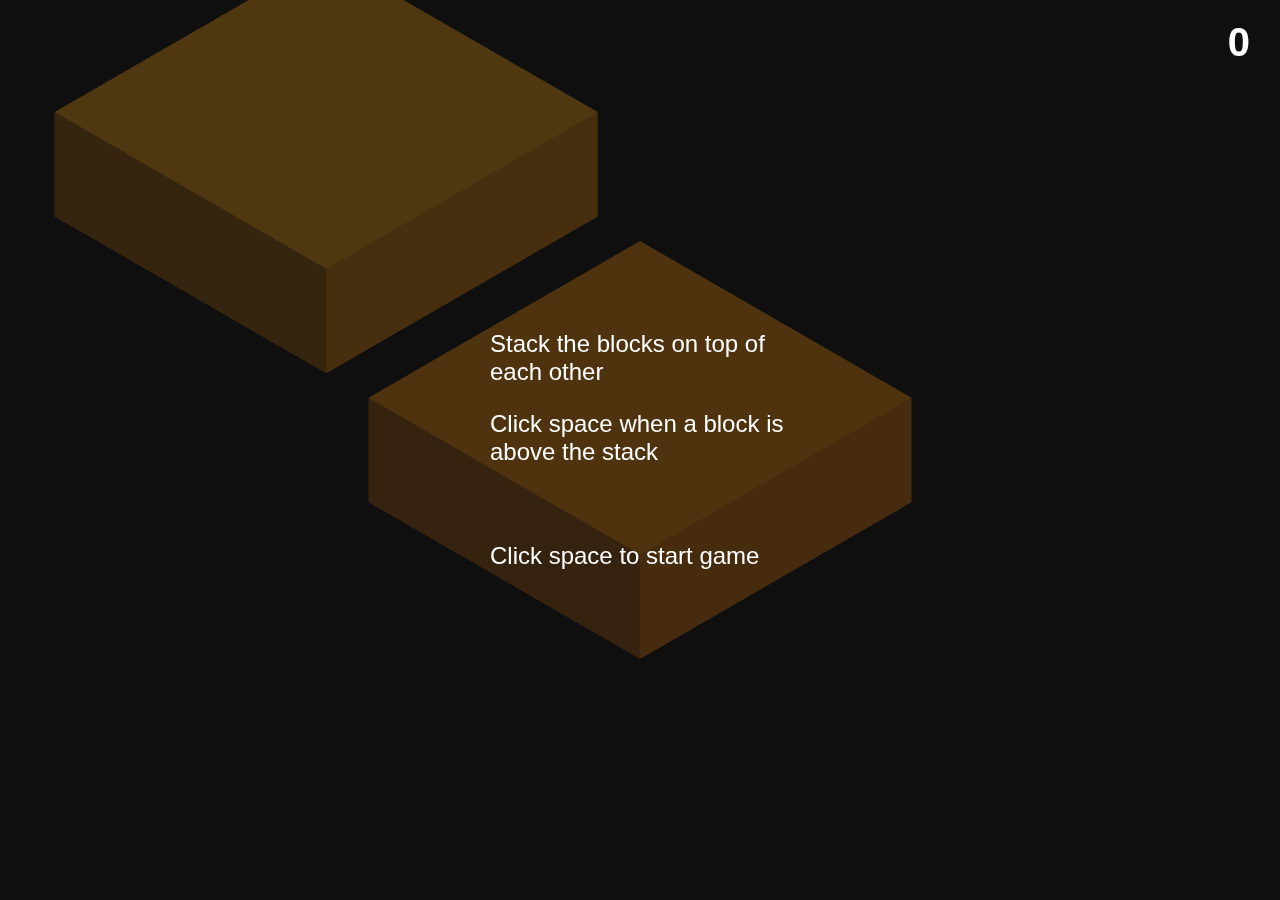
<file: Stack Game/index.html>
<!DOCTYPE html>
<html lang="en">
<head>
  <meta charset="UTF-8">
  <title>Stack game</title>
  <link rel="stylesheet" href="./style.css">
</head>
<body>
  <div id="instructions">
    <div class="content">
      <p>Stack the blocks on top of each other</p>
      <p>Click space when a block is above the stack</p><br>
      <p>Click space to start game</p>
    </div>
  </div>
  <div id="results">
    <div class="content">
      <p>You missed the block</p>
      <p>Press R to reset the game</p>
    </div>
  </div>
  <div id="score">0</div>
  <script src='./js/three.min.js'></script>
  <script src='./js/cannon.min.js'></script>
  <script src="./js/script.js"></script>
</body>
</html>
</file>
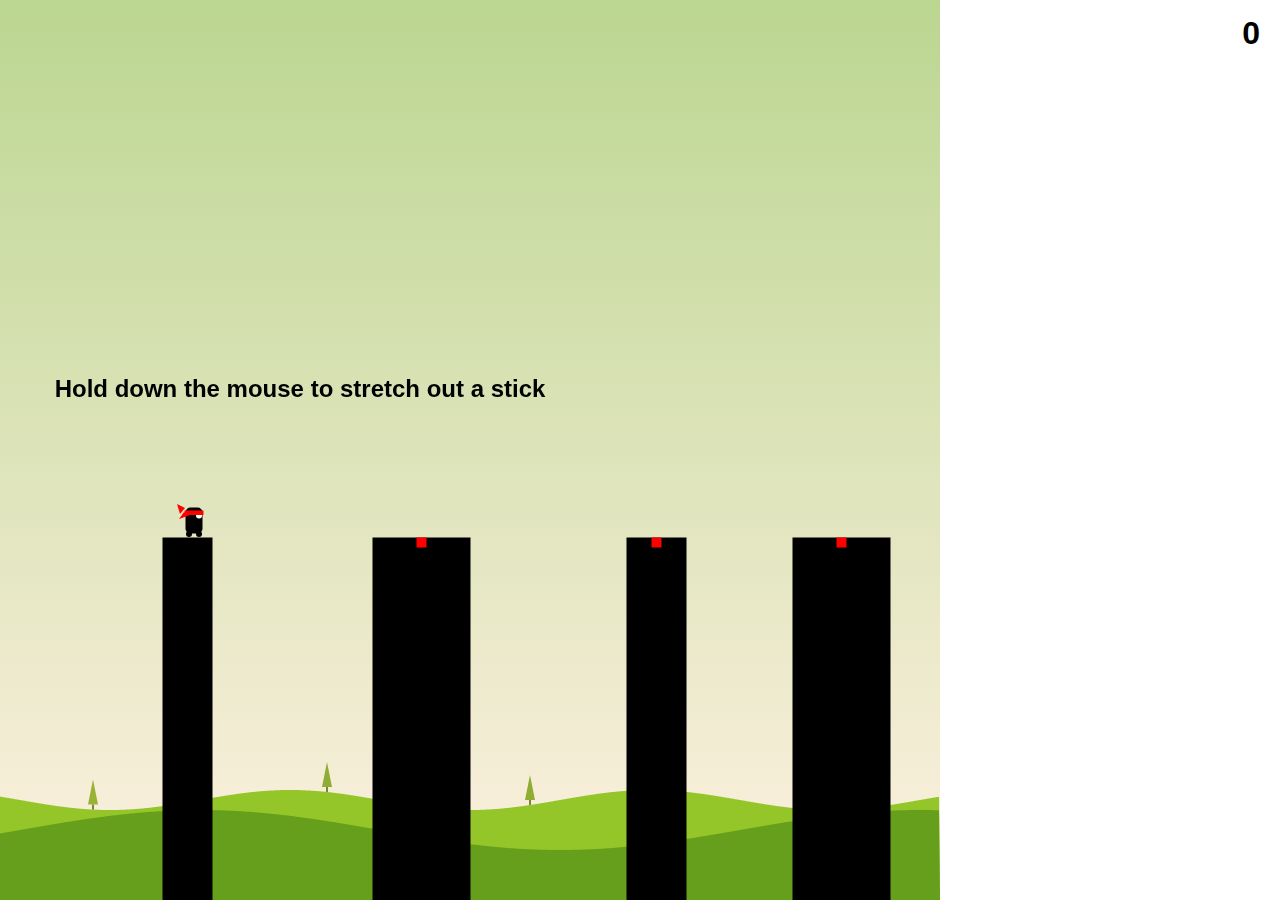
<file: Stick Ninja/index.html>
<!DOCTYPE html>
<html lang="en" >
<head>
  <meta charset="UTF-8">
  <title>Stick Hero</title>
  <link rel="stylesheet" href="./style.css">
</head>
<body>
<div class="container">
  <div id="score"></div>
  <canvas id="game" width="375" height="375"></canvas>
  <div id="introduction">Hold down the mouse to stretch out a stick</div>
  <div id="perfect">Double Score</div>
  <button id="restart">Restart</button>
</div>
<script  src="./script.js"></script>
</body>
</html>
</file>
<file: Stack Game/style.css>
html {
  width: 400px;
  height: 500px;
}

body {
  margin: 0;
  color: white;
  font-family: Roboto, sans-serif;
  font-size: 1.5rem;
  cursor: pointer;
}

#instructions {
  display: none;
}

#results,
#instructions {
  position: absolute;
  display: flex;
  align-items: center;
  justify-content: center;
  height: 100%;
  width: 100%;
  background-color: rgba(20, 20, 20, 0.75);
}

#results {
  display: none;
  cursor: default;
}

#results .content,
#instructions .content {
  max-width: 300px;
  padding: 50px;
  border-radius: 20px;
}

#score {
  position: absolute;
  font-weight: bold;
  font-size: 2.5rem;
  top: 20px;
  right: 30px;
}
</file>
<file: Stick Ninja/style.css>
html {
  width: 600px;
  height: 300px;
}

body {
  margin: 0;
  font-family: Roboto, sans-serif;
  cursor: pointer;
}

.container {
  display: flex;
  justify-content: center;
  align-items: center;
  height: 100%;
}

#score {
  position: absolute;
  font-weight: bold;
  font-size: 2rem;
  top: 15px;
  right: 20px;
}

#introduction {
  width: 500px;
  height: 150px;
  position: absolute;
  font-weight: 600;
  font-size: 1.5rem;
  font-family: Roboto, sans-serif;
  text-align: center;
  transition: opacity 2s;
}

#restart {
  width: 130px;
  height: 130px;
  position: absolute;
  border-radius: 50%;
  color: white;
  background-color: red;
  border: 5px solid white;
  font-weight: 700;
  font-size: 1.5rem;
  font-family: Roboto, sans-serif;
  display: none;
  cursor: pointer;
}

#perfect {
  position: absolute;
  opacity: 0;
  transition: opacity 2s;
}
</file>
